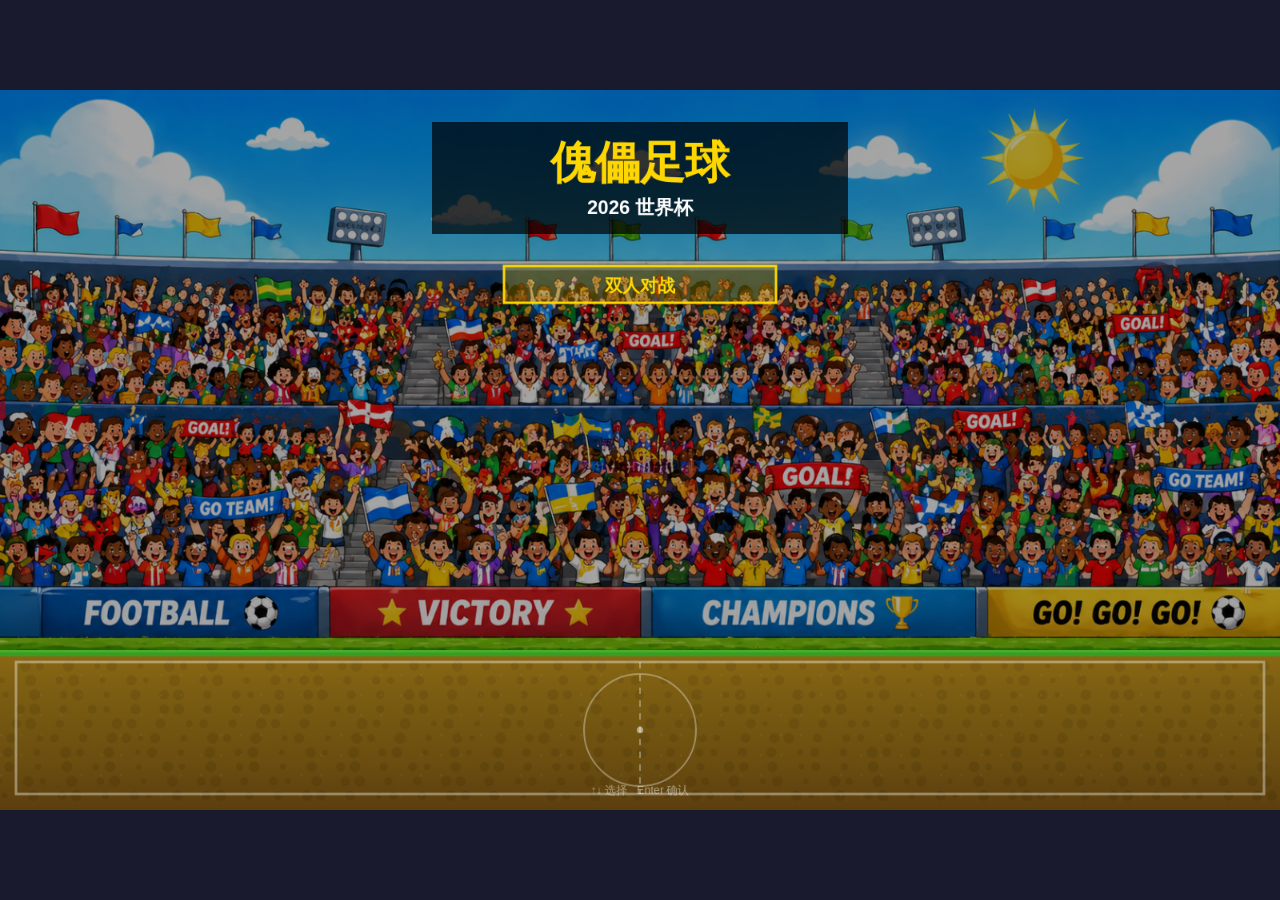
<file: index.html>
<!DOCTYPE html>
<html lang="zh-CN">
<head>
  <meta charset="UTF-8">
  <meta name="viewport" content="width=device-width, initial-scale=1.0">
  <title>傀儡足球 — 2026世界杯</title>
  <link rel="stylesheet" href="css/style.css">
  <!-- 自定义物理引擎，无需 Matter.js -->
</head>
<body>
  <canvas id="game"></canvas>
  <script type="module" src="js/main.js"></script>
</body>
</html>
</file>
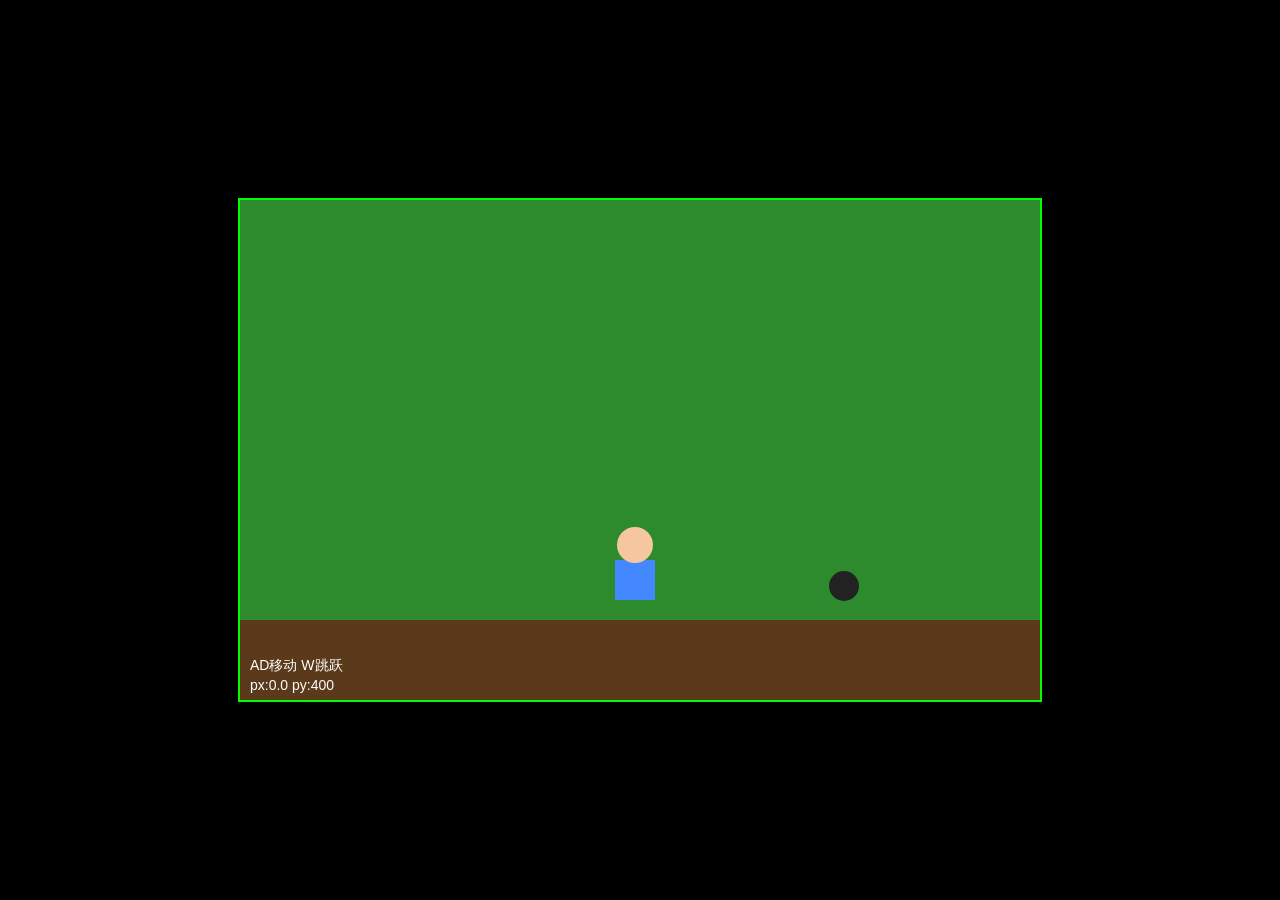
<file: test.html>
<!DOCTYPE html>
<html><head><meta charset="UTF-8"><title>Test</title>
<style>body{margin:0;background:#000;display:flex;justify-content:center;align-items:center;height:100vh}canvas{border:2px solid #0f0}</style>
</head><body>
<canvas id="g" width="800" height="500"></canvas>
<script type="module">
const c = document.getElementById('g');
const x = c.getContext('2d');
let bx = 400, by = 250, bvx = 3, bvy = 2, py = 400, pvx = 0, jumping = false, vy = 0;

x.fillStyle = '#fff';
x.font = '20px Arial';
x.fillText('Testing...', 10, 30);

const keys = {};
window.onkeydown = e => { keys[e.code] = true; e.preventDefault(); };
window.onkeyup = e => { keys[e.code] = false; };

function loop() {
  // 移动
  if (keys['KeyA']) pvx -= 0.5;
  if (keys['KeyD']) pvx += 0.5;
  if (!keys['KeyA'] && !keys['KeyD']) pvx *= 0.85;
  if (Math.abs(pvx) > 6) pvx = Math.sign(pvx) * 6;
  if (keys['KeyW'] && py >= 400) { vy = -12; jumping = true; }

  vy += 0.7;
  py += vy;
  if (py >= 400) { py = 400; vy = 0; jumping = false; }
  bx += bvx; by += bvy;
  if (bx < 10 || bx > 790) bvx *= -1;
  if (by < 10 || by > 490) bvy *= -1;
  if (Math.abs(bx - (400 + pvx * 10)) < 30 && Math.abs(by - py) < 30) {
    bvx = (bx - 400) * 0.2; bvy = -8;
  }

  // 画
  x.fillStyle = '#2d8a2d'; x.fillRect(0, 0, 800, 500);
  x.fillStyle = '#5a3a1a'; x.fillRect(0, 420, 800, 80);
  x.fillStyle = '#4488ff'; x.fillRect(375 + pvx * 10, py - 40, 40, 40);
  x.fillStyle = '#f5c6a0'; x.beginPath(); x.arc(395 + pvx * 10, py - 55, 18, 0, Math.PI*2); x.fill();
  x.fillStyle = '#222'; x.beginPath(); x.arc(bx, by, 15, 0, Math.PI*2); x.fill();
  x.fillStyle = '#fff'; x.font = '14px Arial'; x.fillText('AD移动 W跳跃', 10, 470);
  x.fillText('px:' + pvx.toFixed(1) + ' py:' + py.toFixed(0), 10, 490);

  requestAnimationFrame(loop);
}
loop();
</script>
</body></html>
</file>
<file: css/style.css>
* {
  margin: 0;
  padding: 0;
  box-sizing: border-box;
}

html, body {
  width: 100%;
  height: 100%;
  overflow: hidden;
  background: #1a1a2e;
  display: flex;
  justify-content: center;
  align-items: center;
}

#game {
  display: block;
  max-width: 100vw;
  max-height: 100vh;
  image-rendering: auto;
}
</file>
